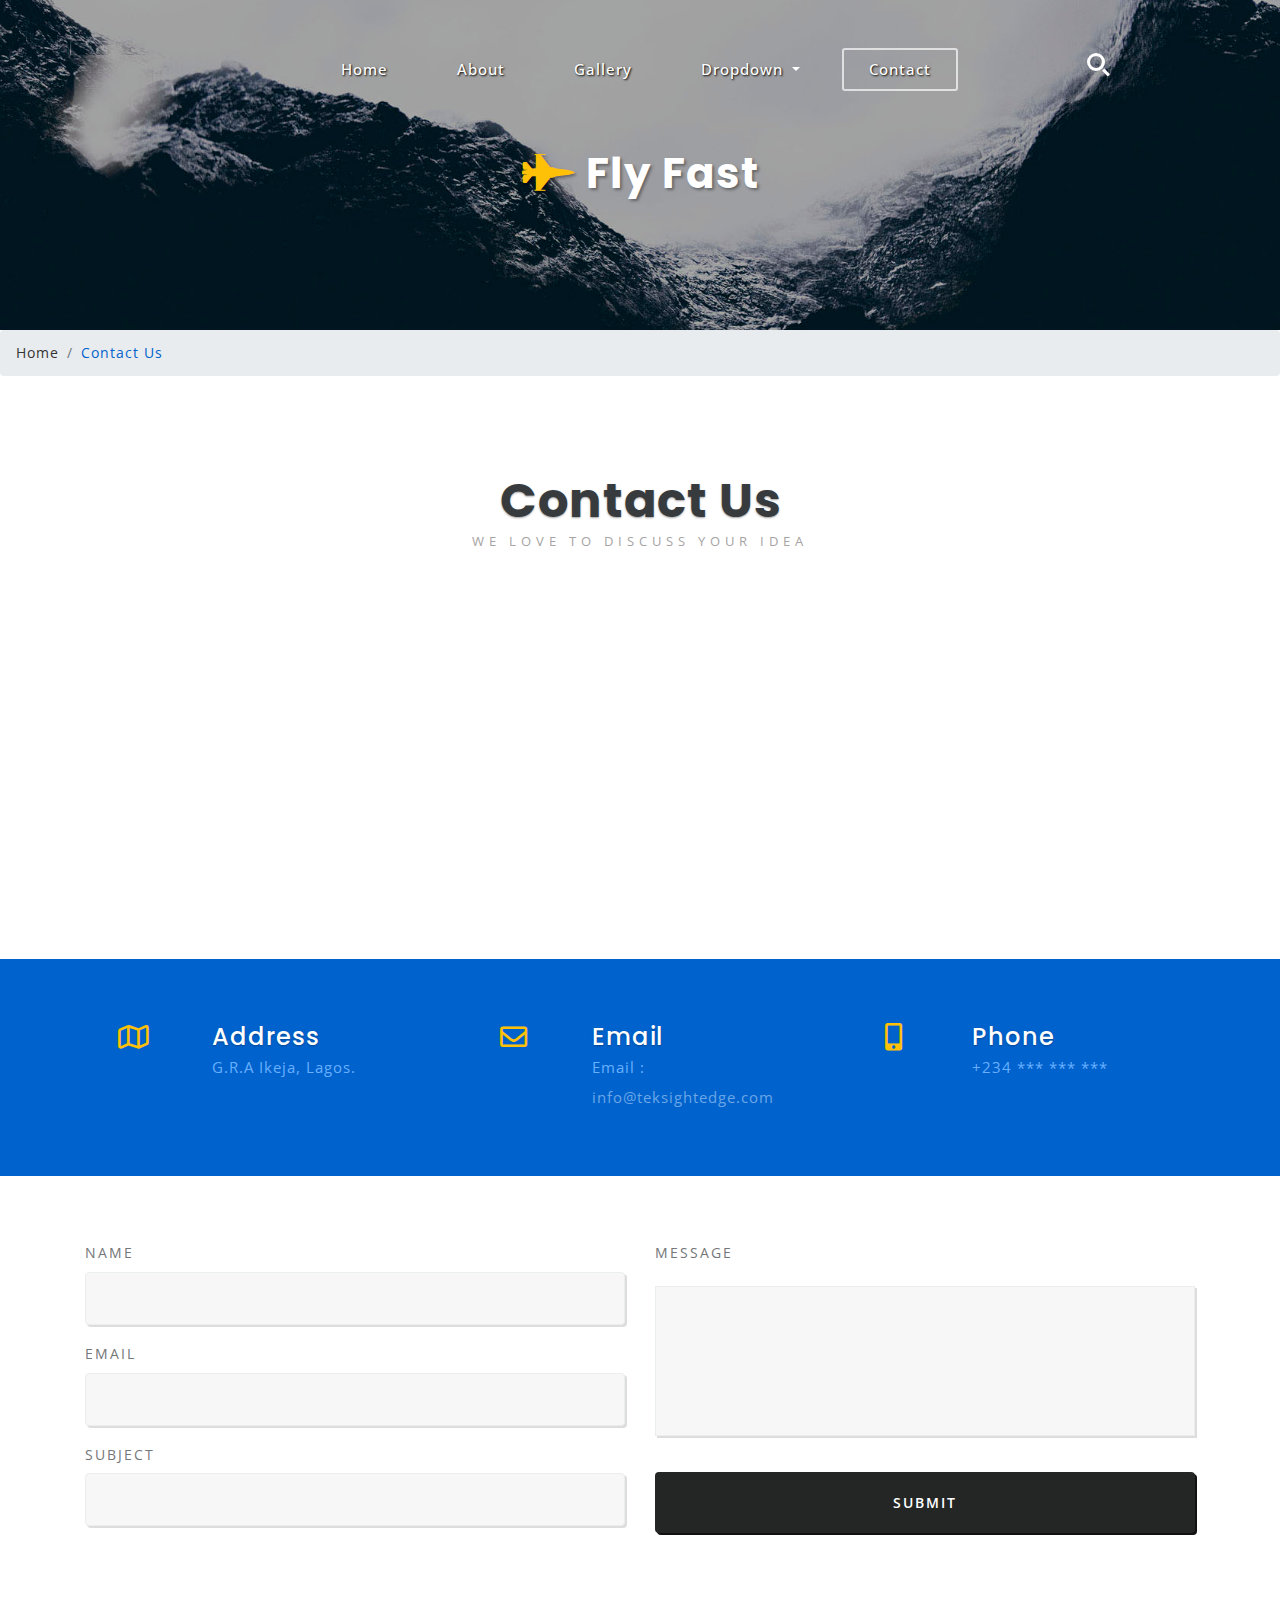
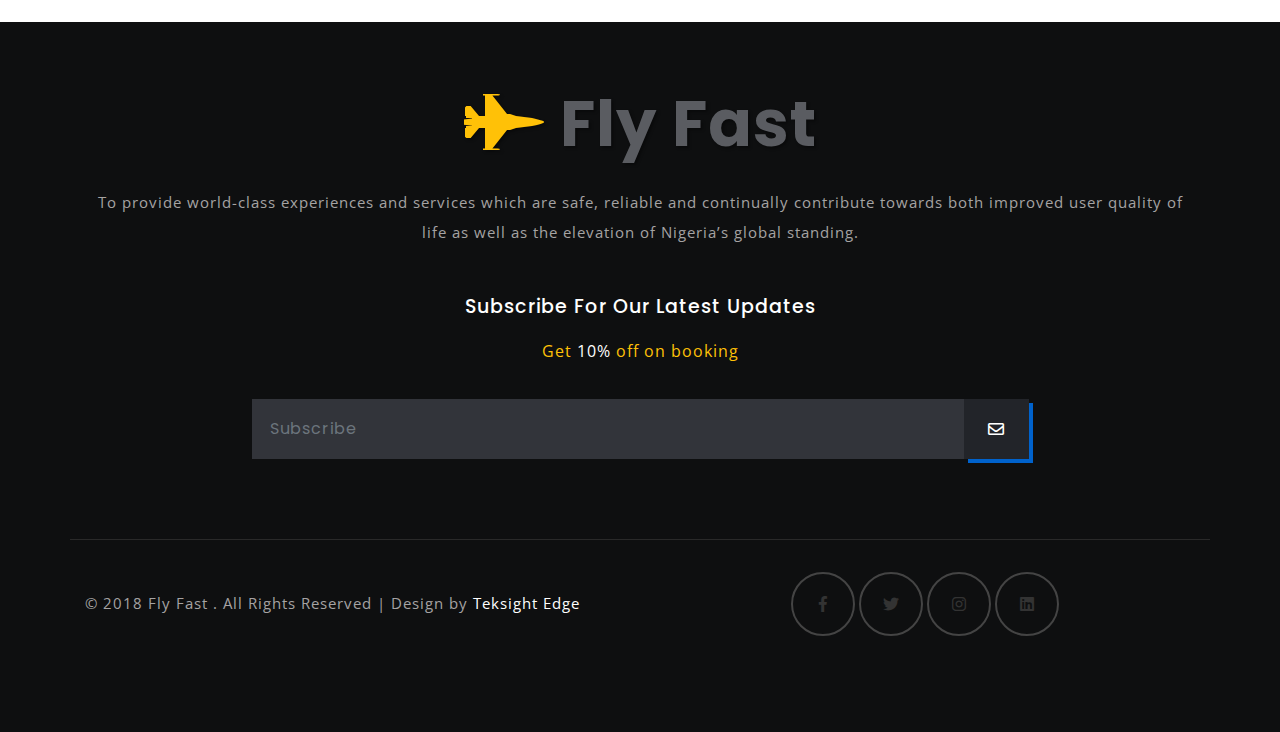
<file: contact.html>
<!--
	Author: W3layouts
	Author URL: http://w3layouts.com
	License: Creative Commons Attribution 3.0 Unported
	License URL: http://creativecommons.org/licenses/by/3.0/
-->

<!DOCTYPE html>
<html lang="zxx">

<head>
	<title>Fly Fast</title>
	<meta name="viewport" content="width=device-width, initial-scale=1">
	<meta charset="utf-8">
	<meta name="keywords" content="Transco a Responsive web template, Bootstrap Web Templates, Flat Web Templates, Android Compatible web template, 
Smartphone Compatible web template, free webdesigns for Nokia, Samsung, LG, SonyEricsson, Motorola web design" />
	<script>
		addEventListener("load", function () {
			setTimeout(hideURLbar, 0);
		}, false);

		function hideURLbar() {
			window.scrollTo(0, 1);
		}
	</script>
	<link href="css/bootstrap.css" rel='stylesheet' type='text/css' />
	<link rel="stylesheet" href="css/contact.css" type="text/css" media="all">
	<link href="css/style.css" rel='stylesheet' type='text/css' />
	<link href="css/fontawesome-all.css" rel="stylesheet">
	<link href="//fonts.googleapis.com/css?family=Poppins:100,100i,200,200i,300,300i,400,400i,500,500i,600,600i,700,900" rel="stylesheet">
	<link href="//fonts.googleapis.com/css?family=Open+Sans:300,300i,400,400i,600,600i,700" rel="stylesheet">
</head>

<body>

	<!--/banner-->
	<div class="banner-inner" id="home">
		<!-- header -->
		<header>
			<nav class="navbar navbar-expand-lg navbar-light bg-light top-header">
				<button class="navbar-toggler mx-auto" type="button" data-toggle="collapse" data-target="#navbarSupportedContent" aria-controls="navbarSupportedContent"
				    aria-expanded="false" aria-label="Toggle navigation">
					<span class="navbar-toggler-icon"></span>
				</button>
				<!-- search -->
				<div class="search">
					<div class="cd-main-header">
						<ul class="cd-header-buttons">
							<li>
								<a class="cd-search-trigger" href="#cd-search">
									<span></span>
								</a>
							</li>
						</ul>
					</div>
					<div id="cd-search" class="cd-search">
						<form action="#" method="post">
							<input name="Search" type="search" placeholder="Click enter after typing...">
						</form>
					</div>
				</div>
				<!-- //search -->
				<div class="collapse navbar-collapse" id="navbarSupportedContent">
					<ul class="navbar-nav mx-auto">
						<li class="nav-item">
							<a class="nav-link ml-lg-0" href="index.html">Home
								<span class="sr-only">(current)</span>
							</a>
						</li>
						<li class="nav-item">
							<a class="nav-link" href="about.html">About</a>
						</li>
						<li class="nav-item">
							<a class="nav-link" href="gallery.html">Gallery</a>
						</li>
						<li class="nav-item dropdown">
							<a class="nav-link dropdown-toggle" href="#" id="navbarDropdown" role="button" data-toggle="dropdown" aria-haspopup="true"
							    aria-expanded="false">
								Dropdown
							</a>
							<div class="dropdown-menu" aria-labelledby="navbarDropdown">
								<a class="dropdown-item text-center" href="team.html">Team</a>
								<a class="dropdown-item text-center" href="404.html">Services</a>

							</div>
						</li>
						<li class="nav-item active">
							<a class="nav-link" href="contact.html">Contact</a>
						</li>
					</ul>
				</div>
			</nav>
		</header>
		<!-- //header -->
		<!-- banner-text -->
		<div class="wrapper-inner">
			<h3 class="logo text-center">
				<a class="navbar-brand" href="index.html">
					<i class="fas fa-fighter-jet"></i> Fly Fast</a>
			</h3>
		</div>
	</div>
	<!-- //banner -->
	<!--//nav-->
	<ol class="breadcrumb">
		<li class="breadcrumb-item">
			<a href="index.html">Home</a>
		</li>
		<li class="breadcrumb-item active">Contact Us</li>
	</ol>
	<!--/main-->
	<section class="banner-bottom-agile-w3ls">

		<h3 class="tittle-w3ls text-center">Contact Us</h3>
		<p class="sub text-center">We love to discuss your idea</p>
		<div class="contact-map inner-sec-w3layouts-agileits">

			<iframe src="https://www.google.com/maps/embed?pb=!1m18!1m12!1m3!1d100949.24429313939!2d-122.44206553967531!3d37.75102885910819!2m3!1f0!2f0!3f0!3m2!1i1024!2i768!4f13.1!3m3!1m2!1s0x80859a6d00690021%3A0x4a501367f076adff!2sSan+Francisco%2C+CA%2C+USA!5e0!3m2!1sen!2sin!4v1472190196783"
			    class="map" style="border:0" allowfullscreen=""></iframe>
		</div>
		<div class="ad-inf-sec">
			<div class="container">
				<div class="address row">

					<div class="col-lg-4 address-grid">
						<div class="row address-info">
							<div class="col-md-4 address-left text-center">
								<i class="far fa-map"></i>
							</div>
							<div class="col-md-8 address-right text-left">
								<h6>Address</h6>
								<p> G.R.A Ikeja, Lagos.</p>
							</div>
						</div>

					</div>
					<div class="col-lg-4 address-grid">
						<div class="row address-info">
							<div class="col-md-4 address-left text-center">
								<i class="far fa-envelope"></i>
							</div>
							<div class="col-md-8 address-right text-left">
								<h6>Email</h6>
								<p>Email :
									<a href="mailto:example@email.com"> info@teksightedge.com</a>

								</p>
							</div>

						</div>
					</div>
					<div class="col-lg-4 address-grid">
						<div class="row address-info">
							<div class="col-md-4 address-left text-center">
								<i class="fas fa-mobile-alt"></i>
							</div>
							<div class="col-md-8 address-right text-left">
								<h6>Phone</h6>
								<p>+234 *** *** ***</p>

							</div>

						</div>
					</div>
				</div>
			</div>
		</div>
		<div class="container">
			<div class="contact_grid_right">
				<form action="#" method="post">
					<div class="row contact_left_grid">
						<div class="col-md-6 con-left">
							<div class="form-group">
								<label for="validationCustom01 my-2">Name</label>
								<input class="form-control" type="text" name="Name" placeholder="" required="">
							</div>
							<div class="form-group">
								<label for="exampleFormControlInput1">Email</label>
								<input class="form-control" type="email" name="Email" placeholder="" required="">
							</div>
							<div class="form-group">
								<label for="validationCustom03 my-2">Subject</label>
								<input class="form-control" type="text" name="Subject" placeholder="" required="">
							</div>
						</div>
						<div class="col-md-6 con-right">
							<div class="form-group">
								<label for="textarea">Message</label>
								<textarea id="textarea" placeholder=""></textarea>
							</div>
							<input class="form-control" type="submit" value="Submit">

						</div>
					</div>
				</form>
			</div>
		</div>
	</section>
	<!--//main-->
	<!--footer-->
	<footer>
		<div class="container">
			<div class="footer-top-agileits-w3ls text-center">
				<h2 class="logo">
					<a href="index.html">
						<i class="fas fa-fighter-jet"></i> Fly Fast</a>
				</h2>
				<p class="para three mt-4">To provide world-class experiences and services which are safe, reliable and continually contribute towards both improved user quality of life as well as the elevation of Nigeria’s global standing.</p>
			</div>
			<div class="subscribe-grid text-center">
				<h5>Subscribe for our latest updates</h5>
				<p>Get
					<span>10%</span> off on booking</p>
				<form action="#" method="post">
					<input class="form-control" type="email" placeholder="Subscribe" name="Subscribe" required="">
					<button class="btn1">
						<i class="far fa-envelope"></i>
					</button>
				</form>
			</div>
			<div class="row footer-bottom-wthree-agile">
				<div class="col-lg-6 copyright">
					<p>&copy; 2018 Fly Fast . All Rights Reserved | Design by
						<a href="http://w3layouts.com/"> Teksight Edge </a>
					</p>

				</div>
				<div class="col-lg-6 social-icon footer text-right">
					<div class="icon-social">
						<a href="https://web.facebook.com/Teksight-Edge-Limited-253059605283226/?modal=admin_todo_tour" class="button-footr" class="button-footr">
							<i class="fab fa-facebook-f"></i>
						</a>
						<a href="https://twitter.com/" class="button-footr">
							<i class="fab fa-twitter"></i>
						</a>
						<a href="https://www.instagram.com/" class="button-footr">
							<i class="fab fa-instagram"></i>
						</a>
						<a href="https://www.linkedin.com/company/18645888/admin/updates/" class="button-footr">
							<i class="fab fa-linkedin"></i>
						</a>
					</div>
				</div>
				<div class="clearfix"></div>

			</div>
			<!-- //footer -->
		</div>
	</footer>
	<!---->

	<!-- js -->
	<script  src="js/jquery-2.2.3.min.js"></script>
	<!-- //js -->
	<!--search-bar-->
	<script src="js/search.js"></script>
	<!--//search-bar-->
	<!--/ start-smoth-scrolling -->
	<script  src="js/move-top.js"></script>
	<script  src="js/easing.js"></script>
	<script >
		jQuery(document).ready(function ($) {
			$(".scroll").click(function (event) {
				event.preventDefault();
				$('html,body').animate({
					scrollTop: $(this.hash).offset().top
				}, 900);
			});
		});
	</script>
	<!--// end-smoth-scrolling -->

	<script >
		$(document).ready(function () {
			/*
									var defaults = {
							  			containerID: 'toTop', // fading element id
										containerHoverID: 'toTopHover', // fading element hover id
										scrollSpeed: 1200,
										easingType: 'linear' 
							 		};
									*/

			$().UItoTop({
				easingType: 'easeOutQuart'
			});

		});
	</script>
	<a href="#home" class="scroll" id="toTop" style="display: block;">
		<span id="toTopHover" style="opacity: 1;"> </span>
	</a>

	<!-- //Custom-JavaScript-File-Links -->
	<script  src="js/bootstrap.js"></script>


</body>

</html>
</file>
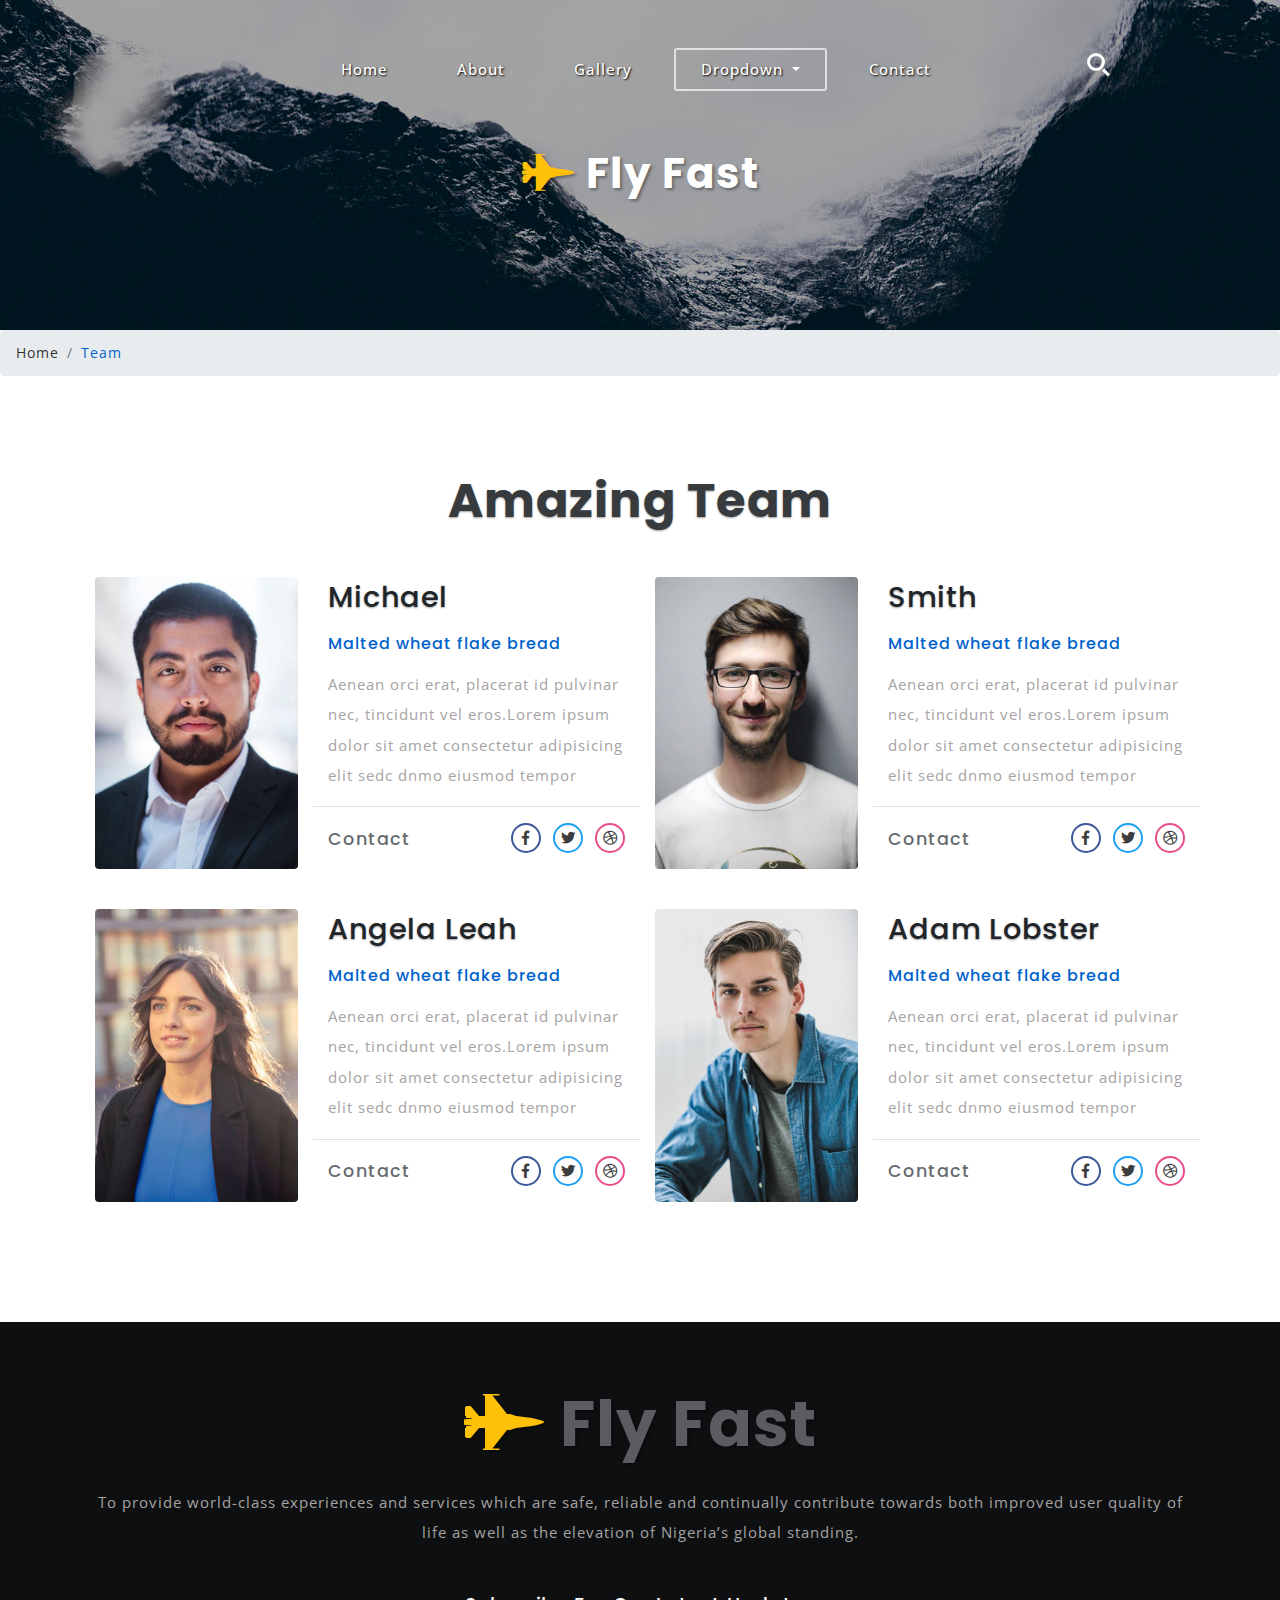
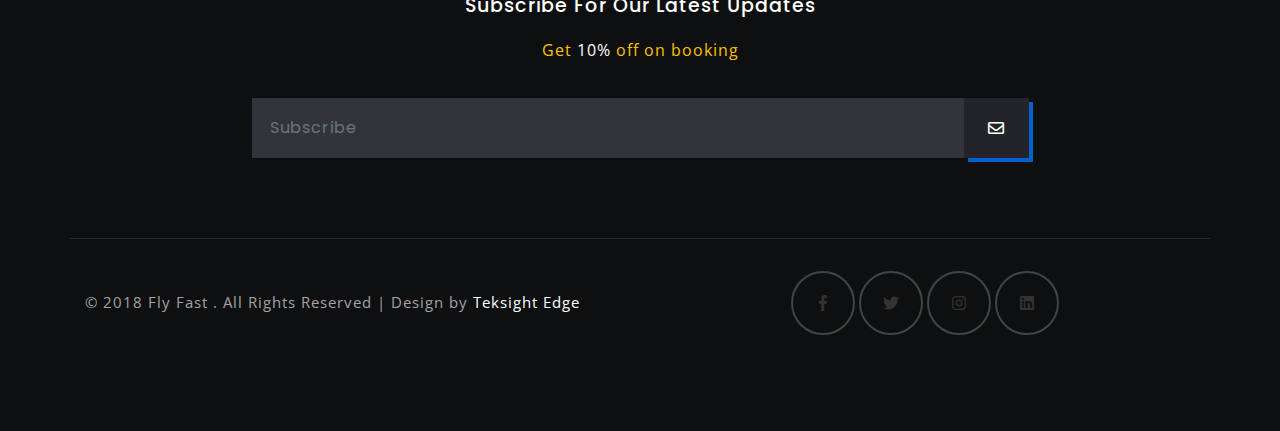
<file: team.html>
<!--
	Author: W3layouts
	Author URL: http://w3layouts.com
	License: Creative Commons Attribution 3.0 Unported
	License URL: http://creativecommons.org/licenses/by/3.0/
-->

<!DOCTYPE html>
<html lang="zxx">

<head>
	<title>Fly Fast</title>
	<meta name="viewport" content="width=device-width, initial-scale=1">
	<meta charset="utf-8">
	<meta name="keywords" content="Transco a Responsive web template, Bootstrap Web Templates, Flat Web Templates, Android Compatible web template, 
Smartphone Compatible web template, free webdesigns for Nokia, Samsung, LG, SonyEricsson, Motorola web design" />
	<script>
		addEventListener("load", function () {
			setTimeout(hideURLbar, 0);
		}, false);

		function hideURLbar() {
			window.scrollTo(0, 1);
		}
	</script>
	<link href="css/bootstrap.css" rel='stylesheet' type='text/css' />
	<link href="css/style.css" rel='stylesheet' type='text/css' />
	<link href="css/fontawesome-all.css" rel="stylesheet">
	<link href="//fonts.googleapis.com/css?family=Poppins:100,100i,200,200i,300,300i,400,400i,500,500i,600,600i,700,900" rel="stylesheet">
	<link href="//fonts.googleapis.com/css?family=Open+Sans:300,300i,400,400i,600,600i,700" rel="stylesheet">
</head>

<body>

	<!--/banner-->
	<div class="banner-inner" id="home">
		<!-- header -->
		<header>
			<nav class="navbar navbar-expand-lg navbar-light bg-light top-header">
				<button class="navbar-toggler mx-auto" type="button" data-toggle="collapse" data-target="#navbarSupportedContent" aria-controls="navbarSupportedContent"
				    aria-expanded="false" aria-label="Toggle navigation">
					<span class="navbar-toggler-icon"></span>
				</button>
				<!-- search -->
				<div class="search">
					<div class="cd-main-header">
						<ul class="cd-header-buttons">
							<li>
								<a class="cd-search-trigger" href="#cd-search">
									<span></span>
								</a>
							</li>
						</ul>
					</div>
					<div id="cd-search" class="cd-search">
						<form action="#" method="post">
							<input name="Search" type="search" placeholder="Click enter after typing...">
						</form>
					</div>
				</div>
				<!-- //search -->
				<div class="collapse navbar-collapse" id="navbarSupportedContent">
					<ul class="navbar-nav mx-auto">
						<li class="nav-item">
							<a class="nav-link ml-lg-0" href="index.html">Home
								<span class="sr-only">(current)</span>
							</a>
						</li>
						<li class="nav-item">
							<a class="nav-link" href="about.html">About</a>
						</li>
						<li class="nav-item">
							<a class="nav-link" href="gallery.html">Gallery</a>
						</li>
						<li class="nav-item dropdown active">
							<a class="nav-link dropdown-toggle" href="#" id="navbarDropdown" role="button" data-toggle="dropdown" aria-haspopup="true"
							    aria-expanded="false">
								Dropdown
							</a>
							<div class="dropdown-menu" aria-labelledby="navbarDropdown">
								<a class="dropdown-item text-center" href="team.html">Team</a>
								<a class="dropdown-item text-center" href="404.html">Services</a>

							</div>
						</li>
						<li class="nav-item">
							<a class="nav-link" href="contact.html">Contact</a>
						</li>
					</ul>
				</div>
			</nav>
		</header>
		<!-- //header -->
		<!-- banner-text -->
		<div class="wrapper-inner">
			<h3 class="logo text-center">
				<a class="navbar-brand" href="index.html">
					<i class="fas fa-fighter-jet"></i> Fly Fast</a>
			</h3>
		</div>
	</div>
	<!-- //banner -->
	<!--//nav-->
	<ol class="breadcrumb">
		<li class="breadcrumb-item">
			<a href="index.html">Home</a>
		</li>
		<li class="breadcrumb-item active">Team</li>
	</ol>
	<!--/main-->
	<section class="banner-bottom-agile-w3ls">
		<div class="container-fluid">
			<h3 class="tittle-w3ls text-center">Amazing Team</h3>
			<div class="row inner-sec-w3layouts-agileits team-sec">
				<div class="col-md-6 team-main">
					<div class="row">

						<div class="col-md-5 team-img">
							<img src="images/team1.jpg" alt=" " class="img-fluid rounded" />
						</div>
						<div class="col-md-7 team-info text-left">
							<h4>Michael</h4>
							<h6>Malted wheat flake bread</h6>
							<p>Aenean orci erat, placerat id pulvinar nec, tincidunt vel eros.Lorem ipsum dolor sit amet consectetur adipisicing
								elit sedc dnmo eiusmod tempor </p>
							<div class="row  pt-3 mt-3 team-social border-top">
								<h5 class="col-md-4 text-left">Contact</h5>
								<ul class="col-md-8 social_list1 text-right">

									<li>
										<a href="#" class="facebook1 ">
											<i class="fab fa-facebook-f"></i>

										</a>
									</li>
									<li>
										<a href="#" class="twitter2 mx-2">
											<i class="fab fa-twitter"></i>

										</a>
									</li>
									<li>
										<a href="#" class="dribble3">
											<i class="fab fa-dribbble"></i>
										</a>
									</li>

								</ul>
							</div>
						</div>
					</div>
				</div>
				<div class="col-md-6 team-main">
					<div class="row">
						<div class="col-md-5 team-img">
							<img src="images/team2.jpg" alt=" " class="img-fluid rounded" />
						</div>
						<div class="col-md-7 team-info text-left">
							<h4>Smith </h4>
							<h6>Malted wheat flake bread</h6>
							<p>Aenean orci erat, placerat id pulvinar nec, tincidunt vel eros.Lorem ipsum dolor sit amet consectetur adipisicing
								elit sedc dnmo eiusmod tempor </p>
							<div class="row  pt-3 mt-3 team-social border-top">
								<h5 class="col-md-4 text-left">Contact</h5>
								<ul class="col-md-8 social_list1 text-right">

									<li>
										<a href="#" class="facebook1 ">
											<i class="fab fa-facebook-f"></i>

										</a>
									</li>
									<li>
										<a href="#" class="twitter2 mx-2">
											<i class="fab fa-twitter"></i>

										</a>
									</li>
									<li>
										<a href="#" class="dribble3">
											<i class="fab fa-dribbble"></i>
										</a>
									</li>

								</ul>
							</div>
						</div>
					</div>

				</div>
				<div class="col-md-6 team-main my-4">
					<div class="row my-lg-3 my-md-4">

						<div class="col-md-5 team-img">
							<img src="images/team3.jpg" alt=" " class="img-fluid rounded" />
						</div>
						<div class="col-md-7 team-info text-left">
							<h4>Angela Leah</h4>
							<h6>Malted wheat flake bread</h6>
							<p>Aenean orci erat, placerat id pulvinar nec, tincidunt vel eros.Lorem ipsum dolor sit amet consectetur adipisicing
								elit sedc dnmo eiusmod tempor </p>
							<div class="row  pt-3 mt-3 team-social border-top">
								<h5 class="col-md-4 text-left">Contact</h5>
								<ul class="col-md-8 social_list1 text-right">

									<li>
										<a href="#" class="facebook1 ">
											<i class="fab fa-facebook-f"></i>

										</a>
									</li>
									<li>
										<a href="#" class="twitter2 mx-2">
											<i class="fab fa-twitter"></i>

										</a>
									</li>
									<li>
										<a href="#" class="dribble3">
											<i class="fab fa-dribbble"></i>
										</a>
									</li>

								</ul>
							</div>
						</div>
					</div>
				</div>
				<div class="col-md-6 team-main my-4">
					<div class="row my-lg-3 my-md-4">

						<div class="col-md-5 team-img">
							<img src="images/team4.jpg" alt=" " class="img-fluid rounded" />
						</div>
						<div class="col-md-7 team-info text-left">
							<h4>Adam Lobster</h4>
							<h6>Malted wheat flake bread</h6>
							<p>Aenean orci erat, placerat id pulvinar nec, tincidunt vel eros.Lorem ipsum dolor sit amet consectetur adipisicing
								elit sedc dnmo eiusmod tempor </p>
							<div class="row  pt-3 mt-3 team-social border-top">
								<h5 class="col-md-4 text-left">Contact</h5>
								<ul class="col-md-8 social_list1 text-right">

									<li>
										<a href="#" class="facebook1 ">
											<i class="fab fa-facebook-f"></i>

										</a>
									</li>
									<li>
										<a href="#" class="twitter2 mx-2">
											<i class="fab fa-twitter"></i>

										</a>
									</li>
									<li>
										<a href="#" class="dribble3">
											<i class="fab fa-dribbble"></i>
										</a>
									</li>

								</ul>
							</div>
						</div>
					</div>
				</div>
			</div>
		</div>
	</section>

	<!--//main-->

	<!--footer-->
	<footer>
		<div class="container">
			<div class="footer-top-agileits-w3ls text-center">
				<h2 class="logo">
					<a href="index.html">
						<i class="fas fa-fighter-jet"></i> Fly Fast</a>
				</h2>
				<p class="para three mt-4">To provide world-class experiences and services which are safe, reliable and continually contribute towards both improved user quality of life as well as the elevation of Nigeria’s global standing.</p>
			</div>
			<div class="subscribe-grid text-center">
				<h5>Subscribe for our latest updates</h5>
				<p>Get
					<span>10%</span> off on booking</p>
				<form action="#" method="post">
					<input class="form-control" type="email" placeholder="Subscribe" name="Subscribe" required="">
					<button class="btn1">
						<i class="far fa-envelope"></i>
					</button>
				</form>
			</div>
			<div class="row footer-bottom-wthree-agile">
				<div class="col-lg-6 copyright">
					<p>&copy; 2018 Fly Fast . All Rights Reserved | Design by
						<a href="http://w3layouts.com/"> Teksight Edge </a>
					</p>

				</div>
				<div class="col-lg-6 social-icon footer text-right">
					<div class="icon-social">
						<a href="https://web.facebook.com/Teksight-Edge-Limited-253059605283226/?modal=admin_todo_tour" class="button-footr">
							<i class="fab fa-facebook-f"></i>
						</a>
						<a href="https://twitter.com/" class="button-footr">
							<i class="fab fa-twitter"></i>
						</a>
						<a href="https://www.instagram.com/" class="button-footr">
							<i class="fab fa-instagram"></i>
						</a>
						<a href="https://www.linkedin.com/company/18645888/admin/updates/" class="button-footr">
							<i class="fab fa-linkedin"></i>
						</a>
					</div>
				</div>
				<div class="clearfix"></div>

			</div>
			<!-- //footer -->
		</div>
	</footer>
	<!---->
	<!-- js -->
	<script  src="js/jquery-2.2.3.min.js"></script>
	<!-- //js -->
	<!--search-bar-->
	<script src="js/search.js"></script>
	<!--//search-bar-->
	<!--/ start-smoth-scrolling -->
	<script  src="js/move-top.js"></script>
	<script  src="js/easing.js"></script>
	<script >
		jQuery(document).ready(function ($) {
			$(".scroll").click(function (event) {
				event.preventDefault();
				$('html,body').animate({
					scrollTop: $(this.hash).offset().top
				}, 900);
			});
		});
	</script>
	<!--// end-smoth-scrolling -->

	<script >
		$(document).ready(function () {
			/*
									var defaults = {
							  			containerID: 'toTop', // fading element id
										containerHoverID: 'toTopHover', // fading element hover id
										scrollSpeed: 1200,
										easingType: 'linear' 
							 		};
									*/

			$().UItoTop({
				easingType: 'easeOutQuart'
			});

		});
	</script>
	<a href="#home" class="scroll" id="toTop" style="display: block;">
		<span id="toTopHover" style="opacity: 1;"> </span>
	</a>

	<!-- //Custom-JavaScript-File-Links -->
	<script  src="js/bootstrap.js"></script>


</body>

</html>
</file>
<file: css/contact.css>
body a {
    text-decoration: none;
    transition: 0.5s all;
    -webkit-transition: 0.5s all;
    -moz-transition: 0.5s all;
    -o-transition: 0.5s all;
    -ms-transition: 0.5s all;
}

/*--/contact--*/

.contact_grid_right {
    padding-top: 4em;
}

.address-grid i {
    font-size: 1.7em;
    color: #ffc107;
}

.contact_grid_right {
    width: 100%;
}

p.sub {
    text-transform: uppercase;
    letter-spacing: 5px;
    font-size: 0.8em;
}

.contact_left_grid label {
    color: #747779;
    text-transform: uppercase;
    letter-spacing: 2px;
    font-size: 0.9em;
}

.contact_grid_right input[type="text"],
.contact_grid_right input[type="email"],
.contact_grid_right textarea {
    outline: none;
    padding: 15px 15px;
    font-size: 14px;
    color: #777;
    background: #f7f7f7;
    width: 100%;
    letter-spacing: 1px;
    border: 1px solid #ebeeef;
    box-shadow:2px 2px rgba(187, 188, 189, 0.5);
    -webkit-box-shadow:2px 2px rgba(187, 188, 189, 0.5);
    -o-box-shadow:2px 2px rgba(187, 188, 189, 0.5);
    -moz-box-shadow:2px 2px rgba(187, 188, 189, 0.5);
}

.contact_grid_right textarea {
    min-height: 150px;
    margin: 1em 0em;
    resize: none;
}

.contact_grid_right input[type="submit"] {
    outline: none;
    padding: 20px 0;
    font-size: 14px;
    color: #fff;
    background: #242525;
    border: none;
    letter-spacing: 2px;
    text-transform: uppercase;
    -webkit-transition: 0.5s all;
    -moz-transition: 0.5s all;
    -o-transition: 0.5s all;
    -ms-transition: 0.5s all;
    transition: 0.5s all;
    font-weight: 600;
    cursor: pointer;
    box-shadow:2px 2px #111111;
    -webkit-box-shadow:2px 2px #111111;
    -o-box-shadow:2px 2px #111111;
    -moz-box-shadow:2px 2px #111111;
}

.contact_grid_right input[type="submit"]:hover {
    background-color: #ffc107;
}

.contact-left h4 {
    color: #444;
    font-size: 1em;
    margin-bottom: .5em;
    letter-spacing: 1px;
    font-weight: 700;
}

.contact-left p {
    font-size: 1em;
    letter-spacing: 1px;
}

.contact-text a {
    color: #888;
}

.contact-text a:hover {
    color: #fb383b;
}

.contact_grid_right h6,
.contact-left h6 {
    font-size: 1.2em;
    color: #292b2c;
    margin-bottom: 1.5em;
    letter-spacing: 1px;
    font-weight: 400;
}

.contact-map {
    width: 100%;
}

.contact-map iframe {
    width: 100%;
    height: 350px;
}

.address-right h6 {
    font-size: 1.5em;
    color: #ffffff;
    text-shadow: 0 1px 2px rgba(0, 0, 0, 0.28);
}

.ad-inf-sec {
    padding: 4em 0;
    background: #0062cc;
}

.address-right a {
    color: #6aa7e8;
}

.address-right p {
    color: #68b0ff;
}

/*-- //contact--*/

/*--responsive--*/

@media(max-width:1080px) {
    .input {
        max-width: 309px;
        width: calc(100% - 0em);
        vertical-align: top;
        float: left;
    }
}

@media(max-width:991px) {
    .contact_grids_info {
        padding: 0;
        margin-top: 1em;
    }
    .input {
        max-width: 100%;
    }
    .map iframe {
        width: 100%;
        min-height: 303px;
    }
    .address-grid:nth-child(2) {
        margin: 1.5em 0;
    }
}
@media(max-width:767px) {
    .address-right {
        text-align: center!important;
        margin-top: 1em;
    }
}
@media(max-width:640px) {
    .mail_form input[type="submit"] {
        width: 40%;
    }
    .mail_form textarea {
        padding: .9em 0.9em;
        margin: 1.3em 0;
        min-height: 140px;
    }
    .contact-map iframe {
        width: 100%;
        height: 250px;
    }
    
}

@media(max-width:600px) {
    .map iframe {
        width: 100%;
        min-height: 250px;
    }
    .contact_grid_right {
        padding-top: 3em;
    }
    p.sub {
        letter-spacing:4px;
        font-size: 0.85em;
    }
}

@media(max-width:440px) {
    .contact_grid_right {
        padding-top: 2em;
    }
    p.sub {
        letter-spacing: 3px;
        font-size: 0.75em;
    }
    .address-right h6 {
        font-size: 1.3em;
    }
}

/*--//responsive--*/
</file>
<file: css/style.css>
/*--
Author: W3layouts
Author URL: http://w3layouts.com
License: Creative Commons Attribution 3.0 Unported
License URL: http://creativecommons.org/licenses/by/3.0/
--*/
.radio {
	margin-top: -10px;
}

.arikair {
	font-family: arial;
	color: #000;
	font-size: 30px;
}

.arikbg {
	background-image: url(../images/arik.jpg);
	background-size: contain;
	-webkit-background-size: cover;
	-o-background-size: cover;
	-moz-background-size: cover;
	-ms-background-size: cover;
	min-height: 800px;
}

.trip {
	font-size: 20px;
	font-weight: bold;
	color: #3366ff;
	border-bottom: 2px solid silver;
}

.destination {
	font-size: 20px;
	font-family: arial;
	color: #ffc107;
	font-weight: bold;
	padding-top: 10px;
}

.rndtrp {
	font-size: 18px;
	color: #fff;
}
.amt {
	font-size: 35px;
	color: red;
	font-weight: bold;
}

.first {
	border: 1px solid silver;
	border-radius: 1px;
}

.sbj {
	font-weight: bold;
	color: red;
}

.booknow {
	font-weight: bold;
	font-size: 20px;
	color: #0000ff;
}

.flyfast {
	font-size: 35px;
	color: #ffc107;
}

.flyfast1 {
	font-size: 30px;
	color: #ffc107;
}

.bundles {
	color: #ffc107;
	font-weight: bold;
	font-family: arial;
}

.air {
	font-family: arial;
	font-size: 18px;
	line-height: 1.5em;
}
.dateFor {
	color: #ffc107;
}

.summary {
	color: blue;
	font-family: arial;
	font-size: 24px;
}

.mastercard {
	color: #e60405;
}

.masterclass {
	color: #f99d0c;
}

.inputstyle {
	margin-right: auto;
}
.away {
	color: red;
}

.pay {
	color: #4b0082;
}
.pal {
	color: #4d4dff;
}
.desc {
	background-color: #bfbfbf;
	margin-top: 55px;
}

.line-h {
	border-bottom: 1px solid silver;
}

.airpeople {
	border: 1px solid silver;
}
.prcdbtn {
	padding-right: 50px;
	padding-left: 50px;
	font-family: arial;
	font-size: 25px;
	margin-top: 20px;
	background-color: #f6ba06;
	border-color: #f6ba06;
}

/*.arikair {
	background-image: url(../images/akair.png);
}*/

html,
body {
	margin: 0;
	font-size: 100%;
	font-family: 'Open Sans', sans-serif;
	background: #fff;
}

body a {
	text-decoration: none;
	transition: 0.5s all;
	-webkit-transition: 0.5s all;
	-moz-transition: 0.5s all;
	-o-transition: 0.5s all;
	-ms-transition: 0.5s all;
	font-family: 'Open Sans', sans-serif;
}

a:hover {
	text-decoration: none;
}

input[type="button"],
input[type="button"],
input[type="text"],
input[type="email"],
input[type="search"] {
	transition: 0.5s all;
	-webkit-transition: 0.5s all;
	-moz-transition: 0.5s all;
	-o-transition: 0.5s all;
	-ms-transition: 0.5s all;
	font-family: 'Poppins', sans-serif;
}

h1,
h2,
h3,
h4,
h5,
h6 {
	margin: 0;
	font-family: 'Poppins', sans-serif;
	letter-spacing: 1px;
}

p {
	margin: 0;
	font-size: 0.95em;
	color: #a5a3a3;
	line-height: 2em;
	letter-spacing: 1px;
}

ul {
	margin: 0;
	padding: 0;
}

/*--/header --*/

/*-- header --*/

.top-bar_sub .btn-primary {
	color: #000;
	background-color: #00bce400;
	border: 2px solid #00bce4;
	font-size: 15px;
	letter-spacing: 1px;
}

.top-bar_sub .btn-primary:hover {
	color: #fff;
	background-color: #00bce4;
	border: 2px solid #00bce4;
}

.btn-primary:focus,
.btn-primary.focus,
.btn:focus,
.btn.focus,
.btn-primary:not(:disabled):not(.disabled):active:focus,
.btn-primary:not(:disabled):not(.disabled).active:focus,
.show>.btn-primary.dropdown-toggle:focus {
	box-shadow: none;
}

h3.logo a.navbar-brand {
	font-size: 3em;
	letter-spacing: 2px;
	text-shadow: 2px 2px 3px rgba(0, 0, 0, 0.36);
	color: #fff;
	margin: 0;
	font-weight: 700;
	font-family: 'Poppins', sans-serif;
}

h3.logo a.navbar-brand i {
	color: #ffc107;
}

.top-header {
	background: none !important;
	position: absolute;
	width: 100%;
	z-index: 9;
	padding: 3em 2em;
}

.navbar-light .navbar-nav .nav-link,
.dropdown-item {
	color: #ffffff;
	font-size: 15px;
	letter-spacing: 1px;
	margin: 0em 0.5em;
	padding: 8px 25px;
	font-weight: 500;
	border: 2px solid transparent;
	text-shadow: 1px 1px 2px #000000;
}

.dropdown-item {
	margin: 0 !important;
	color: #777;
	text-shadow: 1px 1px 2px rgba(0, 0, 0, 0.12);
}

.dropdown-menu {
	background-color: rgb(255, 255, 255);
}

.dropdown-item.active,
.dropdown-item:active {
	color: #000;
	text-decoration: none;
	background-color: #ffffff;
}

.dropdown-item:hover,
.dropdown-item:focus {
	color: #16181b;
	text-decoration: none;
	background-color: #eef0f3;
}

.navbar-light .navbar-nav .show>.nav-link,
.navbar-light .navbar-nav .active>.nav-link,
.navbar-light .navbar-nav .nav-link.show,
.navbar-light .navbar-nav .nav-link.active,
.navbar-light .navbar-nav .nav-link:hover {
	color: #ffffff;
	text-shadow: 1px 1px 2px #000000;
	border: 2px solid #ffffffad;
	border-radius: 3px;
}

.dropdown-menu {
	padding: 0;
}

/*-- /search --*/

.cd-header-buttons {
	position: absolute;
	display: inline-block;
	top: 47px;
	right: 165px;
	z-index: 99;
}

.cd-header-buttons li {
	display: inline-block;
}

.cd-search-trigger,
.cd-nav-trigger {
	position: relative;
	display: block;
	width: 36px;
	height: 36px;
	overflow: hidden;
	white-space: nowrap;
	color: transparent;
	z-index: 3;
}

.cd-search-trigger::before,
.cd-search-trigger::after {
	/* search icon */
	content: '';
	position: absolute;
	-webkit-transition: opacity 0.3s;
	-moz-transition: opacity 0.3s;
	transition: opacity 0.3s;
	/* Force Hardware Acceleration in WebKit */
	-webkit-transform: translateZ(0);
	-moz-transform: translateZ(0);
	-ms-transform: translateZ(0);
	-o-transform: translateZ(0);
	transform: translateZ(0);
	-webkit-backface-visibility: hidden;
	backface-visibility: hidden;
}

.cd-search-trigger::before {
	top: 6px;
	left: 8px;
	width: 18px;
	height: 18px;
	-webkit-border-radius: 50%;
	-moz-border-radius: 50%;
	border-radius: 50%;
	border: 3px solid #fff;
}

.cd-search-trigger::after {
	height: 3px;
	width: 8px;
	background: #fff;
	bottom: 9px;
	right: 5px;
	-webkit-transform: rotate(45deg);
	-moz-transform: rotate(45deg);
	-ms-transform: rotate(45deg);
	-o-transform: rotate(45deg);
	transform: rotate(45deg);
}

.cd-search-trigger span {
	/* container for the X icon */
	position: absolute;
	height: 100%;
	width: 100%;
	top: 0;
	left: 0;
}

.cd-search-trigger span::before,
.cd-search-trigger span::after {
	/* close icon */
	content: '';
	position: absolute;
	display: inline-block;
	height: 3px;
	width: 22px;
	top: 50%;
	margin-top: -2px;
	left: 50%;
	margin-left: -11px;
	background: #fff;
	opacity: 0;
	/* Force Hardware Acceleration in WebKit */
	-webkit-transform: translateZ(0);
	-moz-transform: translateZ(0);
	-ms-transform: translateZ(0);
	-o-transform: translateZ(0);
	transform: translateZ(0);
	-webkit-backface-visibility: hidden;
	backface-visibility: hidden;
	-webkit-transition: opacity 0.3s, -webkit-transform 0.3s;
	-moz-transition: opacity 0.3s, -moz-transform 0.3s;
	transition: opacity 0.3s, transform 0.3s;
}

.cd-search-trigger span::before {
	-webkit-transform: rotate(45deg);
	-moz-transform: rotate(45deg);
	-ms-transform: rotate(45deg);
	-o-transform: rotate(45deg);
	transform: rotate(45deg);
}

.cd-search-trigger span::after {
	-webkit-transform: rotate(-45deg);
	-moz-transform: rotate(-45deg);
	-ms-transform: rotate(-45deg);
	-o-transform: rotate(-45deg);
	transform: rotate(-45deg);
}

.cd-search-trigger.search-is-visible::before,
.cd-search-trigger.search-is-visible::after {
	/* hide search icon */
	-moz-opacity: 0;
	opacity: 0;
}

.cd-search-trigger.search-is-visible span::before,
.cd-search-trigger.search-is-visible span::after {
	/* show close icon */
	-moz-opacity: 1;
	opacity: 1;
}

.cd-search-trigger.search-is-visible span::before {
	-webkit-transform: rotate(135deg);
	-moz-transform: rotate(135deg);
	-ms-transform: rotate(135deg);
	-o-transform: rotate(135deg);
	transform: rotate(135deg);
}

.cd-search-trigger.search-is-visible span::after {
	-webkit-transform: rotate(45deg);
	-moz-transform: rotate(45deg);
	-ms-transform: rotate(45deg);
	-o-transform: rotate(45deg);
	transform: rotate(45deg);
}

.cd-search {
	position: absolute;
	width: 100%;
	top: 14%;
	left: 0;
	z-index: 3;
	opacity: 0;
	visibility: hidden;
	-webkit-transition: opacity .3s 0s, visibility 0s .3s;
	-moz-transition: opacity .3s 0s, visibility 0s .3s;
	transition: opacity .3s 0s, visibility 0s .3s;
}

.cd-search input {
	border-radius: 0;
	border: none;
	background: rgba(0, 0, 0, 0.75);
	width: 100%;
	-webkit-appearance: none;
	-moz-appearance: none;
	-ms-appearance: none;
	-o-appearance: none;
	appearance: none;
	font-size: 1em;
	padding: 2em 3em;
	color: #fff;
	letter-spacing: 3px;
}

.cd-search input::-webkit-input-placeholder {
	color: #fff !important;
}

.cd-search input::-moz-placeholder {
	color: #fff !important;
}

.cd-search input:-moz-placeholder {
	color: #fff !important;
}

.cd-search input:-ms-input-placeholder {
	color: #fff !important;
}

.cd-search input:focus {
	outline: none;
}

.cd-search.is-visible {
	-moz-opacity: 1;
	opacity: 1;
	visibility: visible;
	-webkit-transition: opacity .3s 0s, visibility 0s 0s;
	-moz-transition: opacity .3s 0s, visibility 0s 0s;
	transition: opacity .3s 0s, visibility 0s 0s;
}

/*-- //search --*/

.btn-outline-success:not(:disabled):not(.disabled):active,
.btn-outline-success:not(:disabled):not(.disabled).active,
.show>.btn-outline-success.dropdown-toggle {
	color: #fff;
	background-color: #03cce6;
	border-color: transparent;
}

.btn-outline-success:focus,
.btn-outline-success.focus {
	box-shadow: 0 0 0 0.2rem rgba(40, 167, 69, 0);
}

.btn-outline-success:not(:disabled):not(.disabled):active:focus,
.btn-outline-success:not(:disabled):not(.disabled).active:focus,
.show>.btn-outline-success.dropdown-toggle:focus {
	box-shadow: 0 0 0 0.2rem rgba(40, 167, 69, 0);
}

.form-control:focus {
	box-shadow: none;
}

/*-- //header --*/

/*-- /banner --*/

.banner-form {
	width: 90%;
	margin: 0 auto;
}

.rslides {
	position: relative;
	list-style: none;
	overflow: hidden;
	width: 100%;
	padding: 0;
}

.rslides li {
	-webkit-backface-visibility: hidden;
	position: absolute;
	display: none;
	width: 100%;
	left: 0;
	top: 0;
}

.rslides li:first-child {
	position: relative;
	display: block;
	float: left;
}

.rslides img {
	display: block;
	height: auto;
	width: 100%;
	border: 0;
}

.rslides {
	margin: 0 auto;
}

.rslides_container {
	position: relative;
	width: 100%;
	padding-top: -50px;
}

.centered-btns_nav {
	z-index: 3;
	position: absolute;
	-webkit-tap-highlight-color: rgba(0, 0, 0, 0);
	top: 50%;
	left: 0;
	opacity: 0.7;
	text-indent: -9999px;
	overflow: hidden;
	text-decoration: none;
	height: 61px;
	width: 38px;
	background: transparent url(../images/arrows.png) no-repeat left 50%;
	margin-top: -45px;
}

.centered-btns_nav:active {
	opacity: 1.0;
}

.centered-btns_nav.next {
	left: auto;
	background-position: right top;
	right: 0;
}

.transparent-btns_nav {
	z-index: 3;
	position: absolute;
	-webkit-tap-highlight-color: rgba(0, 0, 0, 0);
	top: 0;
	left: 0;
	display: block;
	background: #fff;
	/* Fix for IE6-9 */
	opacity: 0;
	filter: alpha(opacity=1);
	width: 48%;
	text-indent: -9999px;
	overflow: hidden;
	height: 91%;
}

.transparent-btns_nav.next {
	left: auto;
	right: 0;
}

.large-btns_nav {
	z-index: 3;
	position: absolute;
	-webkit-tap-highlight-color: rgba(0, 0, 0, 0);
	opacity: 0.6;
	text-indent: -9999px;
	overflow: hidden;
	top: 0;
	bottom: 0;
	left: 0;
	background: url(../images/arrows.png) no-repeat left 50%;
	width: 38px;
}

.large-btns_nav:active {
	opacity: 1.0;
}

.large-btns_nav.next {
	left: auto;
	background-position: right 50%;
	right: 0;
}

.centered-btns_nav:focus,
.transparent-btns_nav:focus,
.large-btns_nav:focus {
	outline: none;
}

.centered-btns_tabs,
.transparent-btns_tabs,
.large-btns_tabs {
	text-align: center;
	position: absolute;
	left: 48%;
	bottom: 5%;
	z-index: 9;
}

.centered-btns_tabs li,
.transparent-btns_tabs li,
.large-btns_tabs li {
	display: inline;
	float: none;
	_float: left;
	*float: left;
	margin-right: 5px;
}

.centered-btns_tabs a,
.transparent-btns_tabs a,
.large-btns_tabs a {
	text-indent: -9999px;
	overflow: hidden;
	-webkit-border-radius: 50%;
	-moz-border-radius: 50%;
	border-radius: 50%;
	background: #fff;
	display: inline-block;
	_display: block;
	width: 12px;
	height: 12px;
}

.centered-btns_here a,
.transparent-btns_here a,
.large-btns_here a {
	background: rgb(255, 193, 7);
}

.banner-img {
	background: url(../images/medical.jpg) no-repeat 0px 0px;
	background-size: cover;
	-webkit-background-size: cover;
	-o-background-size: cover;
	-moz-background-size: cover;
	-ms-background-size: cover;
	min-height: 800px;
}


.banner-img.two {
	background: url(../images/med.jpeg) no-repeat 0px 0px;
	background-size: cover;
	-webkit-background-size: cover;
	-o-background-size: cover;
	-moz-background-size: cover;
	-ms-background-size: cover;
	min-height: 800px;
}

.banner-img.three {
	background: url(../images/med.jpeg) no-repeat 0px 0px;
	background-size: cover;
	-webkit-background-size: cover;
	-o-background-size: cover;
	-moz-background-size: cover;
	-ms-background-size: cover;
	min-height: 800px;
}

.banner-info {
	width: 80%;
	margin: 0 auto;
	padding-top: 7em;
}

.banner-info h4 {
	letter-spacing: 2px;
	line-height: 1.4em;
	text-shadow: 0 1px 2px rgba(0, 0, 0, 0.37);
	font-size: 2.5em;
	font-weight: 100;
	margin-bottom: 1em;
	color: #ffc107;
	font-weight: bold;
}

.banner-info h5 {
	font-size: 1em;
	letter-spacing: 1px;
}

.banner-info span {
	display: block;
}

.bnr-button {
	margin-top: 2em;
}

.carousel-control {
	line-height: 42em;
}

.carousel-indicators li {
	display: inline-block;
	max-width: 20px;
	height: 19px;
	border-radius: 50%;
	-webkit-border-radius: 50%;
	-moz-border-radius: 50%;
	-o-border-radius: 50%;
	-ms-border-radius: 50%;
	margin: 0 8px;
}

.carousel-indicators .active {
	background: #1cbbb4;
}

a.btn.btn-primary.read-m {
	padding: 0.7em 2em;
	letter-spacing: 1px;
	background: #353638;
	border: none;
	box-shadow: 2px 2px #e4e4e4;
	-webkit-box-shadow: 2px 2px #e4e4e4;
	-o-box-shadow: 2px 2px #e4e4e4;
	-ms-box-shadow: 2px 2px #e4e4e4;
	-moz-box-shadow: 2px 2px #e4e4e4;
	transition: 0.5s all;
	-webkit-transition: 0.5s all;
	-moz-transition: 0.5s all;
	-o-transition: 0.5s all;
	-ms-transition: 0.5s all;
}

a.btn.btn-primary.read-m:hover,
a.btn.btn-primary.read-m:focus {
	background: #ffc107;
	color: #222;
}

.read {
	margin-top: 1em;
}

.carousel-item {
	height: 50em;
}

.banner-form input[type="text"],
.banner-form textarea,
select.form-control.option {
	width: 100%;
	padding: 1em 1em 1em 1em;
	font-size: 0.9em;
	outline: none;
	color: #212121;
	border: none;
	border: 1px solid #ccc;
	letter-spacing: 1px;
	text-align: left;
	border-radius: 0;
	border-radius: 3px;
	font-family: 'Poppins', sans-serif;
}

.banner-form button[type="button"] {
	color: #0e0f10;
	font-size: 15px;
	font-weight: 600;
	text-transform: uppercase;
	outline: none;
	letter-spacing: 2px;
	padding: 1em 2em;
	border: none;
	cursor: pointer;
	transition: 0.5s all;
	-webkit-transition: 0.5s all;
	-moz-transition: 0.5s all;
	-webkit-appearance: none;
	background: #ffc107;
	border-radius: 0;
	width: 100%;
	border-radius: 3px;
}

.banner-form select.form-control.option {
	height: 50px;
	border-radius: 0px;
	box-shadow: none;
	border-radius: 3px;
	color: #808084;
}

/*--//banner --*/

/*--/content --*/

.banner-bottom-agile-w3ls {
	padding: 6em 0;
}

.inner-sec-w3layouts-agileits {
	margin-top: 4em;
}

h3.tittle-w3ls,
.feature h3 {
	font-size: 3.5em;
	color: #373b3e;
	text-shadow: 0 1px 2px rgba(0, 0, 0, 0.37);
	font-weight: 700;
}

h4.sub-hd {
	font-size: 1.6em;
	color: #5c5d5f;
	text-shadow: 0 1px 2px rgba(0, 0, 0, 0.37);
	letter-spacing: 3px;
}

h3.tittle-w3ls.cen {
	color: #fff;
}

.banner-bottom-agile-w3ls.services {
	background: #0062cc;
}

/*--/services--*/

.card-body {
	padding: 3em 2em;
}

.card-title {
	margin-bottom: 0.75em;
	font-size: 1.3em;
	color: #424548;
	text-shadow: 0 1px 2px rgb(170, 171, 173);
}

.card i {
	font-size: 3em;
	margin-bottom: 0.5em;
}

p.card-text {
	margin-bottom: 1em;
}

.card-body:hover {
	box-shadow: 0 20px 40px 0 rgba(28, 30, 35, 0.2);
	border-color: transparent !important;
}

.feature img {
	margin-bottom: 2em;
}

/*--//services--*/

.feedback-top {
	background: #403f3f;
	position: relative;
}

.feedback-top:after {
	content: '';
	position: absolute;
	top: 100%;
	left: 14%;
	width: 0;
	height: 0;
	border-top: 15px solid rgb(43, 43, 43);
	border-right: 4px solid transparent;
	border-left: 12px solid transparent;
	transform: rotate(0deg);
}

.feedback-top p {
	color: #FFFFFF;
	font-size: .9em;
	margin: 0;
	line-height: 2em;
	letter-spacing: 2px;
}

.feedback-img {
	float: left;
	width: 28%;
	background: #e4e4e4;
	padding: 0.3em;
	border-radius: 6px;
	-webkit-border-radius: 6px;
	-o-border-radius: 6px;
	-ms-border-radius: 6px;
	-moz-border-radius: 6px;
}

.feedback-grids {
	margin: 3em 0 0;
}

.feedback-img img {
	width: 100%;
}

.feedback-info {
	margin: 1em !important;
}

.feedback-img-info {
	float: left;
	width: 65%;
	margin: 1.5em 0 0 1em;
}

.feedback-img-info h5 {
	color: #0062cc;
	font-size: 1.2em;
	letter-spacing: 1px;
	font-weight: 700;
}

.feedback-img-info p {
	color: #6f6b6b;
	font-size: .9em;
	margin-top: .5em;
}

.feedback-img-info p span {
	color: #b1b2b3;
	font-size: 0.85em;
}

.icon-test i {
	font-size: 2em;
	color: #fcd000;
	margin-left: .4em;
	position: relative;
}

.icon-test {
	position: relative;
}

.icon-test:before {
	content: " ";
	position: absolute;
	background: #d5d8da;
	width: 77%;
	height: 2%;
	top: 54%;
	right: 5%;
}

/*-- //feedback --*/

/*-- /centers --*/

.areas {
	background: #171819 url(../images/banner5.png) no-repeat;
	padding: 7em 0;
}

/*-- //centers --*/

/*-- /feature --*/

.feature-main {
	padding: 0 8em;
}

.card.feature {
	border: 0;
}

/*-- //feature --*/

/*--about--*/

.wrapper-inner {
	padding-top: 9em;
}

.banner-inner {
	background: url(../images/banner1.jpg) no-repeat 0px 0px;
	background-size: cover;
	-webkit-background-size: cover;
	-o-background-size: cover;
	-moz-background-size: cover;
	-ms-background-size: cover;
	min-height: 330px;
}

li.breadcrumb-item {
	font-size: 0.9em;
	letter-spacing: 1px;
}

li.breadcrumb-item a {
	color: #333;
}

.breadcrumb-item.active {
	color: #0062cc;
}

/*--//about--*/

/*--gallery--*/

.gallery-grids.agileits-gallery-grids {
	margin: 2em 0;
}

.gallery-grids:nth-child(5) {
	float: right;
}

.gallery-grids a {
	display: block;
	overflow: hidden;
	position: relative;
}

.gallery-b-wrapper {
	background: rgba(0, 0, 0, 0.58);
	position: absolute;
	width: 100%;
	height: 0%;
	top: 0;
	left: 0;
	transition: .5s all;
	opacity: 0;
}

.gallery-grids a:hover .gallery-b-wrapper {
	height: 30%;
	opacity: 1;
}

.gallery-b-wrapper h5 {
	font-size: 1.4em;
	color: #fff;
	text-align: center;
	margin: 0em auto 0;
	line-height: 4.5em;
	font-weight: 600;
	letter-spacing: 1px;
}
.gallery-grids {
    margin-bottom: 2em;
}
/*--//gallery--*/

/*-- /error --*/

.error-404 h4 {
	font-size: 12em;
	font-weight: 700;
	color: #333;
	margin: 0;
	padding: 0;
}

a.b-home {
	background: #202020;
	padding: 0.7em 1.5em;
	display: inline-block;
	color: #FFF;
	text-decoration: none;
	margin-top: 1em;
	font-size: 0.9em;
	box-shadow: 2px 2px #e4e4e4;
	-webkit-box-shadow: 2px 2px #e4e4e4;
	-o-box-shadow: 2px 2px #e4e4e4;
	-moz-box-shadow: 2px 2px #e4e4e4;
	-ms-box-shadow: 2px 2px #e4e4e4;
}

a.b-home:hover {
	background: #0062cc;
}

.error-404 p {
	color: #929090;
	font-size: 1em;
	letter-spacing: 8px;
	margin: 0em 0 2em 0;
}

.error.social-icons {
	margin-bottom: 1em;
}

.error.social-icons a {
	color: #4e4e4e;
}

.error.social-icons a:hover {
	color: #ff3c41;
}

.error-404 {
	text-align: center;
}

.error-404 form {
	margin: 0 auto 2em;
	width: 40%;
	text-align: center;
}

.error-404 form input[type="search"] {
	outline: none;
	border: 1px solid #c4c5c5;
	background: none;
	color: #212121;
	padding: 13px 15px;
	width: 80%;
	float: left;
	font-size: 13px;
	letter-spacing: 5px;
	border-radius: 0px;
}

.error-404 button.btn1 {
	color: #fff;
	border: none;
	padding: 12px 0;
	text-align: center;
	text-decoration: none;
	background: #0062cc;
	-webkit-transition: 0.5s all;
	-moz-transition: 0.5s all;
	-o-transition: 0.5s all;
	-ms-transition: 0.5s all;
	transition: 0.5s all;
	float: right;
	cursor: pointer;
	width: 20%;
	box-shadow: 2px 2px #474c4e;
	-webkit-box-shadow: 2px 2px #474c4e;
	-o-box-shadow: 2px 2px #474c4e;
	-moz-box-shadow: 2px 2px #474c4e;
	-ms-box-shadow: 2px 2px #474c4e;
}

.error-404 button.btn1:hover {
	background: #ffc107;
}

@media(max-width:640px) {
	.error-404 h4 {
		font-size: 9em;
	}
}

@media(max-width:600px) {
	.error-404 h4 {
		font-size: 6em;
	}
	a.b-home {
		padding: 0.6em 1em;
		margin-top: 1em;
	}
}

@media(max-width:480px) {
	.error-404 h4 {
		font-size: 5em;
	}
	.error-404 p {
		font-size: 0.8em;
		letter-spacing: 5px;
		margin: 1em 0;
	}
}

/*-- //error --*/

/*-- /team--*/

.social_list1 li a {
	color: #3c3d3e;
	font-size: 0.9em;
	width: 30px;
	height: 30px;
	display: block;
	line-height: 25px;
	text-align: center;
	border-radius: 50%;
	-webkit-border-radius: 50%;
	-o-border-radius: 50%;
	-moz-border-radius: 50%;
	-ms-border-radius: 50%;
}

.social_list1 li {
	list-style: none;
	display: inline-block;
}

.facebook1 {
	border: 2px solid #3b5998;
}

.facebook1:hover {
	color: #3b5998;
	border: 2px solid #d6d6d6;
}

.twitter2 {
	border: 2px solid #1da1f2;
}

.twitter2:hover {
	color: #1da1f2;
	border: 2px solid #d6d6d6;
}

.dribble3 {
	border: 2px solid #ea4c89;
}

.dribble3:hover {
	color: #ea4c89;
	border: 2px solid #d6d6d6;
}

.team-info h4 {
	font-size: 1.8em;
	color: #212529;
	text-shadow: 0 1px 2px rgba(0, 0, 0, 0.37);
	line-height: 1.4em;
}

.team-info h5 {
	font-size: 1.1em;
	color: #676b6f;
	margin-top: 0.3em;
}

.team-info h6 {
	font-size: 1em;
	margin: 1em 0;
	color: #0062cc;
}

.team-sec {
	padding: 0 5em;
}

/*-- //team--*/

/*--footer--*/

.subscribe-grid {
	padding: 3em 0em;
	margin: 0 auto;
	width: 70%;
}

.subscribe-grid form {
	position: relative;
}

h2.logo a {
	font-size: 2.2em;
	text-shadow: 2px 2px 3px rgba(0, 0, 0, 0.36);
	color: #5a5c61;
	margin: 0;
	font-weight: 700;
	font-family: 'Poppins', sans-serif;
}

h2.logo i {
	color: #ffc107;
}

.subscribe-grid form:hover input[type="email"] {
	border: solid 2px rgba(255, 255, 255, 0.14);
	-webkit-transition: 0.5s all;
	-moz-transition: 0.5s all;
	-o-transition: 0.5s all;
	-ms-transition: 0.5s all;
	transition: 0.5s all;
}

.subscribe-grid input[type="email"] {
	display: inline-block;
	background: #32343a;
	border: solid 2px #32343a;
	width: 100%;
	outline: none;
	padding: 1em 4em 1em 1em;
	font-size: 1em;
	color: #fff;
	border-radius: 0px;
	letter-spacing: 1px;
}

.subscribe-grid i.fa.fa-paper-plane-o {
	font-size: 1.2em !important;
}

.subscribe-grid button.btn1 {
	color: #fff;
	border: none;
	width: 65px;
	height: 60px;
	position: absolute;
	right: 0;
	bottom: 0;
	text-align: center;
	cursor: pointer;
	background: #222429;
	box-shadow: 4px 4px #0062cc;
	-webkit-box-shadow: 4px 4px #0062cc;
	-o-box-shadow: 4px 4px #0062cc;
	-moz-box-shadow: 4px 4px #0062cc;
	-ms-box-shadow: 4px 4px #0062cc;
	-webkit-transition: 0.5s all;
	-moz-transition: 0.5s all;
	-o-transition: 0.5s all;
	-ms-transition: 0.5s all;
	transition: 0.5s all;
}

.subscribe-grid button.btn1:focus {
	outline: none;
}

button.btn1:hover {
	background: none;
	color: #ffa200;
}

button.btn1:hover i.fa.fa-paper-plane-o {
	color: #ffa200 !important;
}

.subscribe-grid h5 {
	color: #fff;
	text-transform: capitalize;
	font-size: 19px;
	letter-spacing: 1px;
}

.subscribe-grid p {
	color: #ffc107;
	font-size: 16px;
	letter-spacing: 1px;
	padding: 1em 0 2em;
}

.subscribe-grid p span {
	color: #fff;
}

/*-- //newsletter --*/

footer {
	padding: 5em 0;
	background-color: #0e0f10;
}

.footer-contact ul li {
	list-style: none;
	display: inline-block;
	margin-left: 15px;
	font-size: 15px;
	color: #a5a5a5;
	letter-spacing: 1.5px;
}

.footer-contact ul li a {
	color: #a5a5a5 !important;
}

.footer-contact ul li a:hover {
	color: #ffa200 !important;
}

.footer-contact ul li i {
	width: 35px;
	height: 35px;
	text-align: center;
	line-height: 30px;
	border: 2px solid #636363;
	border-radius: 50px;
	margin-right: 10px;
	color: #888888;
}

.footer-contact {
	float: right;
	margin-top: 11px;
}

.social-icon.footer {
	float: right;
}

.copyright a i:hover {
	color: #ffa200;
	transition: all 0.7s ease-in-out;
	-webkit-transition: all 0.7s ease-in-out;
	-moz-transition: all 0.7s ease-in-out;
	-o-transition: all 0.7s ease-in-out;
	-ms-transition: all 0.7s ease-in-out;
}

.footer-bottom-wthree-agile {
	margin-top: 2em;
	padding-top: 3em;
	border-top: 1px solid #292929;
}

.footer-top-agileits-w3ls-agile ul.top-links li a i.fa {
	color: #fff !important;
	background: transparent !important;
}

.footer-top-agileits-w3ls-agile ul.top-links li a:hover i.fa {
	background: #ffa200 !important;
}

/*--social-icons--*/

.icon-social {
	-webkit-transform: translateY(-50%);
	-ms-transform: translateY(-50%);
	transform: translateY(-50%);
	width: 100%;
	text-align: center;
	margin-top: 1em;
}

/** Button Code **/

.button-footr {
	width: 64px;
	height: 64px;
	line-height: 60px;
	display: block;
	position: relative;
	-moz-border-radius: 50%;
	-webkit-border-radius: 50%;
	border-radius: 50%;
	border: 2px solid #444;
	text-align: center;
	display: inline-block;
	vertical-align: middle;
	position: relative;
	z-index: 10;
	color: #333;
}

.button-footr:hover {
	color: #fff;
}

.button-footr:after {
	position: absolute !important;
	content: "";
	width: 48px;
	height: 48px;
	display: block;
	position: relative;
	-moz-border-radius: 50%;
	-webkit-border-radius: 50%;
	border-radius: 50%;
	right: 6px;
	top: 6px;
	background-color: #32343a;
	visibility: hidden;
	filter: progid:DXImageTransform.Microsoft.Alpha(Opacity=0);
	opacity: 0;
	-moz-transition: all 0.4s ease;
	-o-transition: all 0.4s ease;
	-webkit-transition: all 0.4s ease;
	transition: all 0.4s ease;
	opacity: 1\9;
	visibility: visible\9;
	display: none\9;
	-moz-transform: scale(0.5, 0.5);
	-ms-transform: scale(0.5, 0.5);
	-webkit-transform: scale(0.5, 0.5);
	transform: scale(0.5, 0.5);
	z-index: -1;
	-moz-transition: all 0.2s ease;
	-o-transition: all 0.2s ease;
	-webkit-transition: all 0.2s ease;
	transition: all 0.2s ease;
}

.button-footr:hover:after {
	visibility: visible;
	filter: progid:DXImageTransform.Microsoft.Alpha(enabled=false);
	opacity: 1;
	display: block\9;
	-moz-transform: scale(1, 1);
	-ms-transform: scale(1, 1);
	-webkit-transform: scale(1, 1);
	transform: scale(1, 1);
}

/*--//social-icons--*/

.copyright a {
	color: #fff;
}

/*--//footer--*/

/*-- /model --*/

.modal-body h4 {
	margin: 1em 0 0.5em;
	font-size: 1.2em;
}

/*-- //model --*/

/*--/copyright--*/

#toTop {
	display: none;
	text-decoration: none;
	position: fixed;
	bottom: 10px;
	right: 10px;
	overflow: hidden;
	width: 48px;
	height: 48px;
	border: none;
	text-indent: 100%;
	background: url(../images/top_up.png) no-repeat 0px 0px;
}

/*--// copyright-- */

/*--responsive--*/

@media(max-width:1440px) {
	h3.tittle-w3ls,
	.feature h3 {
		font-size: 3em;
	}
	.banner-bottom-agile-w3ls {
		padding: 5em 0;
	}
	footer {
		padding: 4em 0;
	}
	.banner-info h4 {
		font-size: 2em;
	}
	.banner-img,
	.banner-img.one,
	.banner-img.two,
	.banner-img.three {
		min-height: 750px;
	}
	.banner-info {
		width: 80%;
		padding-top: 18em;
	}
}

@media(max-width:1366px) {}

@media(max-width:1280px) {
	.banner-img,
	.banner-img.one,
	.banner-img.two,
	.banner-img.three {
		min-height: 720px;
	}
	h3.logo a.navbar-brand {
		font-size: 1.5em;
		letter-spacing: 1px;
	}
	.banner-info {
		width: 80%;
		padding-top: 16em;
	}
	.inner-sec-w3layouts-agileits {
		margin-top: 3em;
	}
	h2.logo a {
		font-size: 2em;
	}
	h4.sub-hd {
		font-size: 1.6em;
		text-shadow: 0 1px 2px rgba(0, 0, 0, 0.37);
		letter-spacing: 2px;
	}
}

@media(max-width:1080px) {
	.banner-form {
		width: 100%;
		margin: 0 auto;
	}
	.banner-img,
	.banner-img.one,
	.banner-img.two,
	.banner-img.three {
		min-height: 650px;
	}
	.banner-info h4 {
		font-size: 1.8em;
	}
	.banner-info {
		width: 80%;
		padding-top: 14em;
	}
	.card-title {
		margin-bottom: 0.75em;
		font-size: 1.2em;
	}
	a.btn.btn-primary.read-m {
		padding: 0.6em 1.5em;
	}
	.banner-inner {
		min-height: 300px;
	}
	.top-header {
		padding: 3em 0em;
	}
	.navbar-light .navbar-nav .nav-link,
	.dropdown-item {
		font-size: 15px;
		margin: 0em 0.5em;
		padding: 8px 20px;
	}
	.feature-main {
		padding: 0 2em;
	}
	.feedback-img-info {
		float: left;
		width: 54%;
		margin: 0em 0 0 1em;
	}
}

@media(max-width:1024px) {
	.banner-img,
	.banner-img.one,
	.banner-img.two,
	.banner-img.three {
		min-height: 595px;
	}
	.banner-info h4 {
		font-size: 1.6em;
		margin-bottom: 1em;
	}
	.feature h3 {
		font-size: 2.4em;
	}
	.banner-bottom-agile-w3ls {
		padding: 4em 0;
	}
	.feedback-img-info h5 {
		font-size: 1em;
	}
	h4.sub-hd {
		font-size: 1.4em;
	}
	.banner-info {
		width: 80%;
		padding-top: 13em;
	}
	.gallery-b-wrapper h5 {
		font-size: 1em;
		margin: 0em auto 0;
		line-height: 4em;
	}
	.wrapper-inner {
		padding-top: 6em;
	}
	.banner-inner {
		min-height: 258px;
	}
}

@media(max-width:991px) {
	.navbar-light .navbar-nav .nav-link {
		padding: 0.4em 1.4em;
		font-size: 0.9em;
		text-align: center;
	}
	.navbar {
		padding: 1em 4em;
	}
	li.nav-item {
		margin: 6px 0px 0 0;
	}
	.dropdown-item {
		text-align: center;
	}
	.active>.nav-link,
	.navbar-light .navbar-nav .nav-link.show,
	.navbar-light .navbar-nav .nav-link.active,
	.navbar-light .navbar-nav .nav-link:hover {
		color: #555;
		text-shadow: 1px 1px 2px #000000;
		border: 2px solid #ffffff;
		border-radius: 3px;
	}
	.navbar-light .navbar-nav .nav-link {
		padding: 0.7em 1.4em;
		font-size: 0.9em;
		text-align: center;
		color: #555;
	}
	#navbarSupportedContent {
		background: #fff;
		padding: 0.5em 0;
	}
	.cd-header-buttons {
		top: 20px;
		right: 60px;
	}
	.service-in:nth-child(2) {
		margin-top: 1.5em;
	}
	.card.feature {
		border: 0;
		width: 50%;
	}
	.copyright {
		text-align: center;
		margin-bottom: 2em;
	}
	.footer-bottom-wthree-agile {
		margin-top: 1em;
		padding-top: 2em;
	}
	footer {
		padding: 3em 0;
	}
	.subscribe-grid {
		padding: 1em 0em;
		margin: 0 auto;
		width: 90%;
	}
	.navbar-light .navbar-toggler {
		color: #fff;
		border-color: #fff;
	}
	.about-info {
		margin-top: 2em;
	}
	.banner-info {
		width: 89%;
		padding-top: 11em;
	}
	.banner-img,
	.banner-img.one,
	.banner-img.two,
	.banner-img.three {
		min-height: 566px;
	}
	h3.logo a.navbar-brand {
		font-size: 1.5em;
		letter-spacing: 1px;
	}
	a.btn.btn-primary.read-m {
		padding: 0.6em 1.2em;
		font-size: 0.9em;
	}
}

@media(max-width:900px) {
	.error-404 form {
		margin: 0 auto 2em;
		width: 60%;
	}
}

@media(max-width:800px) {
	h2.logo a {
		font-size: 1.8em;
	}
	h3.tittle-w3ls,
	.feature h3 {
		font-size: 2.8em;
	}
	.cd-search input {
		font-size: 1em;
		padding: 2em 2em;
		letter-spacing: 2px;
	}
	h2.logo a {
		font-size: 1.6em;
	}
	.team-info h4 {
		font-size: 1.6em;
	}
}

@media(max-width:768px) {
	h3.tittle-w3ls,
	.feature h3 {
		font-size: 2.8em;
	}
}

@media(max-width:767px) {
	.banner-info h4 {
		font-size: 1.4em;
		margin-bottom: 1em;
	}
	.banner-info {
		width: 89%;
		padding-top: 8em;
	}
	.banner-form input[type="text"],
	.banner-form textarea,
	select.form-control.option {
		padding: 0.6em 0.6em 0.6em 0.6em;
		font-size: 0.8em;
		margin-bottom: 0.5em;
	}
	.banner-form select.form-control.option {
		height: 37px;
	}
	.banner-form button[type="button"] {
		letter-spacing: 2px;
		padding: 0.8em 2em;
	}
	.centered-btns_tabs,
	.transparent-btns_tabs,
	.large-btns_tabs {
		left: 46%;
		bottom: 9%;
	}
	.gallery-grids img {
		width: 100%;
	}
	.gallery-grids a:hover .gallery-b-wrapper {
		height: 13%;
	}
	.gallery-b-wrapper h5 {
		font-size: 1.8em;
		margin: 0em auto 0;
		line-height: 3em;
	}
	.gallery-grids {
		margin-bottom:1.5em;
	}
	.card.feature {
		border: 0;
		width: 80%;
	}
	.team-info h4 {
		font-size: 1.4em;
	}
	.team-info {
		margin-top: 1.5em;
	}
	.social_list1.text-right {
		text-align: center !important;
	}
	.team-info h5 {
		font-size: 1.1em;
		text-align: center !important;
		margin: 0 0 1em 0;
	}
	.team-sec {
		padding: 0 2em;
	}
	.team-main:nth-child(2) {
		margin: 2em 0 1em 0;
	}
}

@media(max-width:667px) {
	.banner-form {
		width: 95%;
		margin: 0 auto;
	}
	.card.feature {
		border: 0;
		width: 100%;
	}
	.banner-img,
	.banner-img.one,
	.banner-img.two,
	.banner-img.three {
		min-height: 550px;
	}
	h3.logo a.navbar-brand {
		font-size: 2.3em;
		letter-spacing: 1px;
	}
	.feature-main {
		padding: 0 4em;
	}
}

@media(max-width:600px) {
	h3.logo a.navbar-brand {
		font-size: 2em;
		letter-spacing: 0px;
	}
	.banner-inner {
		min-height: 218px;
	}
	.banner-bottom-agile-w3ls,
	footer {
		padding: 3em 0;
	}
	.banner-img,
	.banner-img.one,
	.banner-img.two,
	.banner-img.three {
		min-height: 523px;
	}
	.subscribe-grid p {
		font-size: 14px;
		padding: 1em 0 1em;
	}
}

@media(max-width:568px) {
	.centered-btns_tabs,
	.transparent-btns_tabs,
	.large-btns_tabs {
		left: 45%;
		bottom: 5%;
	}
	.inner-sec-w3layouts-agileits {
		margin-top: 2em;
	}
	h3.tittle-w3ls,
	.feature h3 {
		font-size: 2.5em;
	}
	.banner-info h4 {
		font-size: 1.2em;
		margin-bottom: 1em;
		letter-spacing: 1px;
	}
	h3.logo a.navbar-brand {
		font-size: 1.8em;
		letter-spacing: 0px;
	}
	.navbar-light .navbar-nav .nav-link {
		padding: 0.3em 1.4em;
	}
	.navbar {
		padding: 1em 1em;
	}
	h4.sub-hd {
		font-size: 1.3em;
	}
}

@media(max-width:480px) {
	.banner-img,
	.banner-img.one,
	.banner-img.two,
	.banner-img.three {
		min-height: 480px;
	}
	.banner-info {
		width: 85%;
		padding-top: 7em;
	}
	.banner-inner {
		min-height: 190px;
	}
	.wrapper-inner {
		padding-top: 5.5em;
	}
	h4.sub-hd {
		font-size: 1.2em;
	}
	.card-title {
		margin-bottom: 0.75em;
		font-size: 1.1em;
	}
	.feature-main {
		padding: 0 2em;
	}
	h3.tittle-w3ls,
	.feature h3 {
		font-size: 2.3em;
	}
	.card-body {
		padding: 2em 2em;
	}
	.banner-bottom-agile-w3ls,
	footer {
		padding: 2.5em 0;
	}
	.subscribe-grid h5 {
		font-size: 15px;
	}
	.gallery-b-wrapper h5 {
		font-size: 1.5em;
		margin: 0em auto 0;
		line-height: 2em;
	}
}

@media(max-width:440px) {
	.banner-info h4 {
		font-size: 1em;
		margin-bottom: 1em;
		letter-spacing: 1px;
	}
	h3.logo a.navbar-brand {
		font-size: 1.6em;
		letter-spacing: 0px;
	}
	.banner-form {
		width: 90%;
		margin: 0 auto;
	}
	.centered-btns_tabs,
	.transparent-btns_tabs,
	.large-btns_tabs {
		left: 41%;
		bottom: -10px;
	}
	.card-body {
		padding: 2em 1em;
	}
	.feature h3 {
		font-size: 1.8em;
	}
	.team-info h4 {
		font-size:1.3em;
	}
}

@media(max-width:414px) {
	.gallery-b-wrapper h5 {
		font-size: 1.5em;
		margin: 0em auto 0;
		line-height: 2em;
	}
	h3.tittle-w3ls, .feature h3 {
		font-size: 2em;
	}
	.banner-bottom-agile-w3ls, footer {
		padding:2.2em 0;
	}
	h3.logo a.navbar-brand {
		font-size: 1.4em;
		letter-spacing: 0px;
	}
	.banner-inner {
		min-height: 170px;
	}
	.cd-search input {
		font-size: 1em;
		padding: 2em 1em;
		letter-spacing:1px;
	}
	h2.logo a {
		font-size: 1.3em;
	}
	.inner-sec-w3layouts-agileits {
		margin-top: 1.5em;
	}
}

@media(max-width:384px) {
	h3.tittle-w3ls, .feature h3 {
		font-size: 1.8em;
	}
}

@media(max-width:375px) {
	h3.tittle-w3ls, .feature h3 {
		font-size: 1.6em;
	}
}

@media(max-width:320px) {}

.dd-date {
	color: #000;
}

/*--//responsive--*/
</file>
